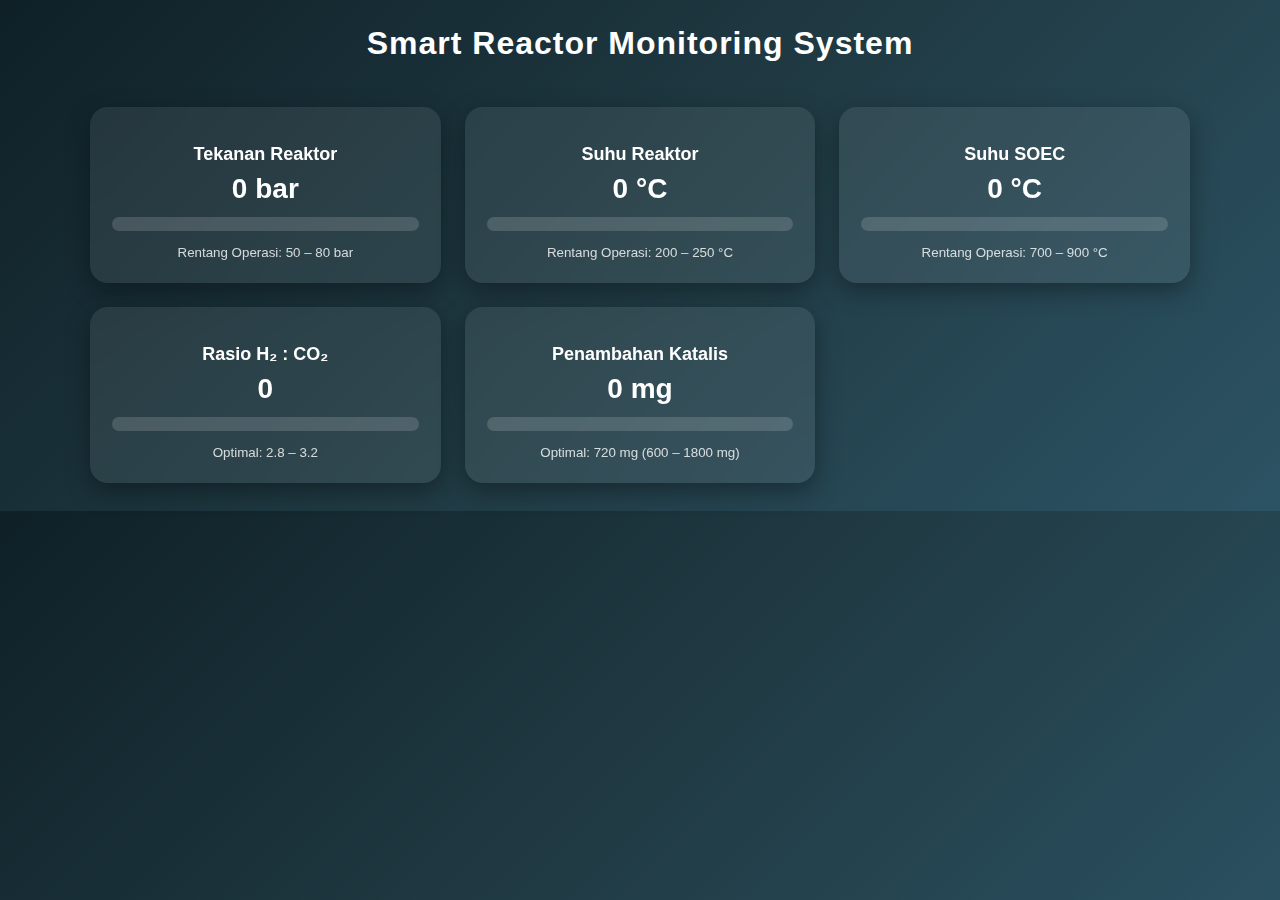
<file: index.html>
<!DOCTYPE html>
<html lang="id">

<head>
    <meta charset="UTF-8">
    <title>Smart Reactor Monitoring System</title>
    <meta name="viewport" content="width=device-width, initial-scale=1.0">

    <!-- LINK CSS -->
    <link rel="stylesheet" href="style.css">
</head>

<body>

    <h1>Smart Reactor Monitoring System</h1>

    <div class="dashboard">

        <!-- TEKANAN -->
        <div class="card">
            <h2>Tekanan Reaktor</h2>
            <p><span id="pressureVal">0</span> bar</p>
            <div class="bar">
                <div id="pressureBar" class="bar-fill pressure"></div>
            </div>
            <small>Rentang Operasi: 50 – 80 bar</small>
        </div>

        <!-- SUHU REAKTOR -->
        <div class="card">
            <h2>Suhu Reaktor</h2>
            <p><span id="reactorTempVal">0</span> °C</p>
            <div class="bar">
                <div id="reactorTempBar" class="bar-fill reactor"></div>
            </div>
            <small>Rentang Operasi: 200 – 250 °C</small>
        </div>

        <!-- SUHU SOEC -->
        <div class="card">
            <h2>Suhu SOEC</h2>
            <p><span id="soecTempVal">0</span> °C</p>
            <div class="bar">
                <div id="soecTempBar" class="bar-fill soec"></div>
            </div>
            <small>Rentang Operasi: 700 – 900 °C</small>
        </div>

        <!-- RASIO H2 : CO2 -->
        <div class="card">
            <h2>Rasio H₂ : CO₂</h2>
            <p><span id="ratioVal">0</span></p>
            <div class="bar">
                <div id="ratioBar" class="bar-fill ratio"></div>
            </div>
            <small>Optimal: 2.8 – 3.2</small>
        </div>

        <!-- KATALIS -->
        <div class="card">
            <h2>Penambahan Katalis</h2>
            <p><span id="catalystVal">0</span> mg</p>
            <div class="bar">
                <div id="catalystBar" class="bar-fill catalyst"></div>
            </div>
            <small>Optimal: 720 mg (600 – 1800 mg)</small>
        </div>

    </div>

    <!-- LINK JAVASCRIPT -->
    <script src="script.js"></script>

</body>

</html>
</file>
<file: style.css>
body {
    font-family: 'Segoe UI', Tahoma, sans-serif;
    background: linear-gradient(135deg, #0f2027, #203a43, #2c5364);
    color: #fff;
    text-align: center;
}

h1 {
    margin: 25px 0;
    letter-spacing: 1px;
}

.dashboard {
    display: grid;
    grid-template-columns: repeat(auto-fit, minmax(260px, 1fr));
    gap: 24px;
    max-width: 1100px;
    margin: auto;
    padding: 20px;
}

.card {
    background: rgba(255, 255, 255, 0.08);
    backdrop-filter: blur(12px);
    border-radius: 18px;
    padding: 22px;
    box-shadow: 0 8px 25px rgba(0, 0, 0, 0.35);
    transition: transform 0.3s ease;
}

.card:hover {
    transform: translateY(-6px);
}

.card h2 {
    font-size: 18px;
    margin-bottom: 6px;
}

.card p {
    font-size: 28px;
    font-weight: bold;
    margin: 8px 0;
}


/* BAR CONTAINER */

.bar {
    width: 100%;
    height: 14px;
    background: rgba(255, 255, 255, 0.15);
    border-radius: 20px;
    overflow: hidden;
    margin: 12px 0;
}


/* BAR FILL BASE */

.bar-fill {
    height: 100%;
    width: 0%;
    border-radius: 20px;
    transition: width 1s ease, background 0.6s ease;
    box-shadow: 0 0 10px rgba(255, 255, 255, 0.4);
}


/* WARNA PARAMETER */

.pressure {
    background: linear-gradient(90deg, #00c6ff, #0072ff);
    box-shadow: 0 0 12px rgba(0, 114, 255, 0.9);
}

.reactor {
    background: linear-gradient(90deg, #ff9f43, #ff6f00);
    box-shadow: 0 0 12px rgba(255, 159, 67, 0.9);
}

.soec {
    background: linear-gradient(90deg, #ff4e50, #f00000);
    box-shadow: 0 0 12px rgba(255, 0, 0, 0.9);
}

.ratio {
    background: linear-gradient(90deg, #9b59b6, #8e44ad);
    box-shadow: 0 0 12px rgba(155, 89, 182, 0.9);
}

.catalyst {
    background: linear-gradient(90deg, #2ecc71, #27ae60);
    box-shadow: 0 0 12px rgba(46, 204, 113, 0.9);
}

small {
    opacity: 0.8;
}
</file>
